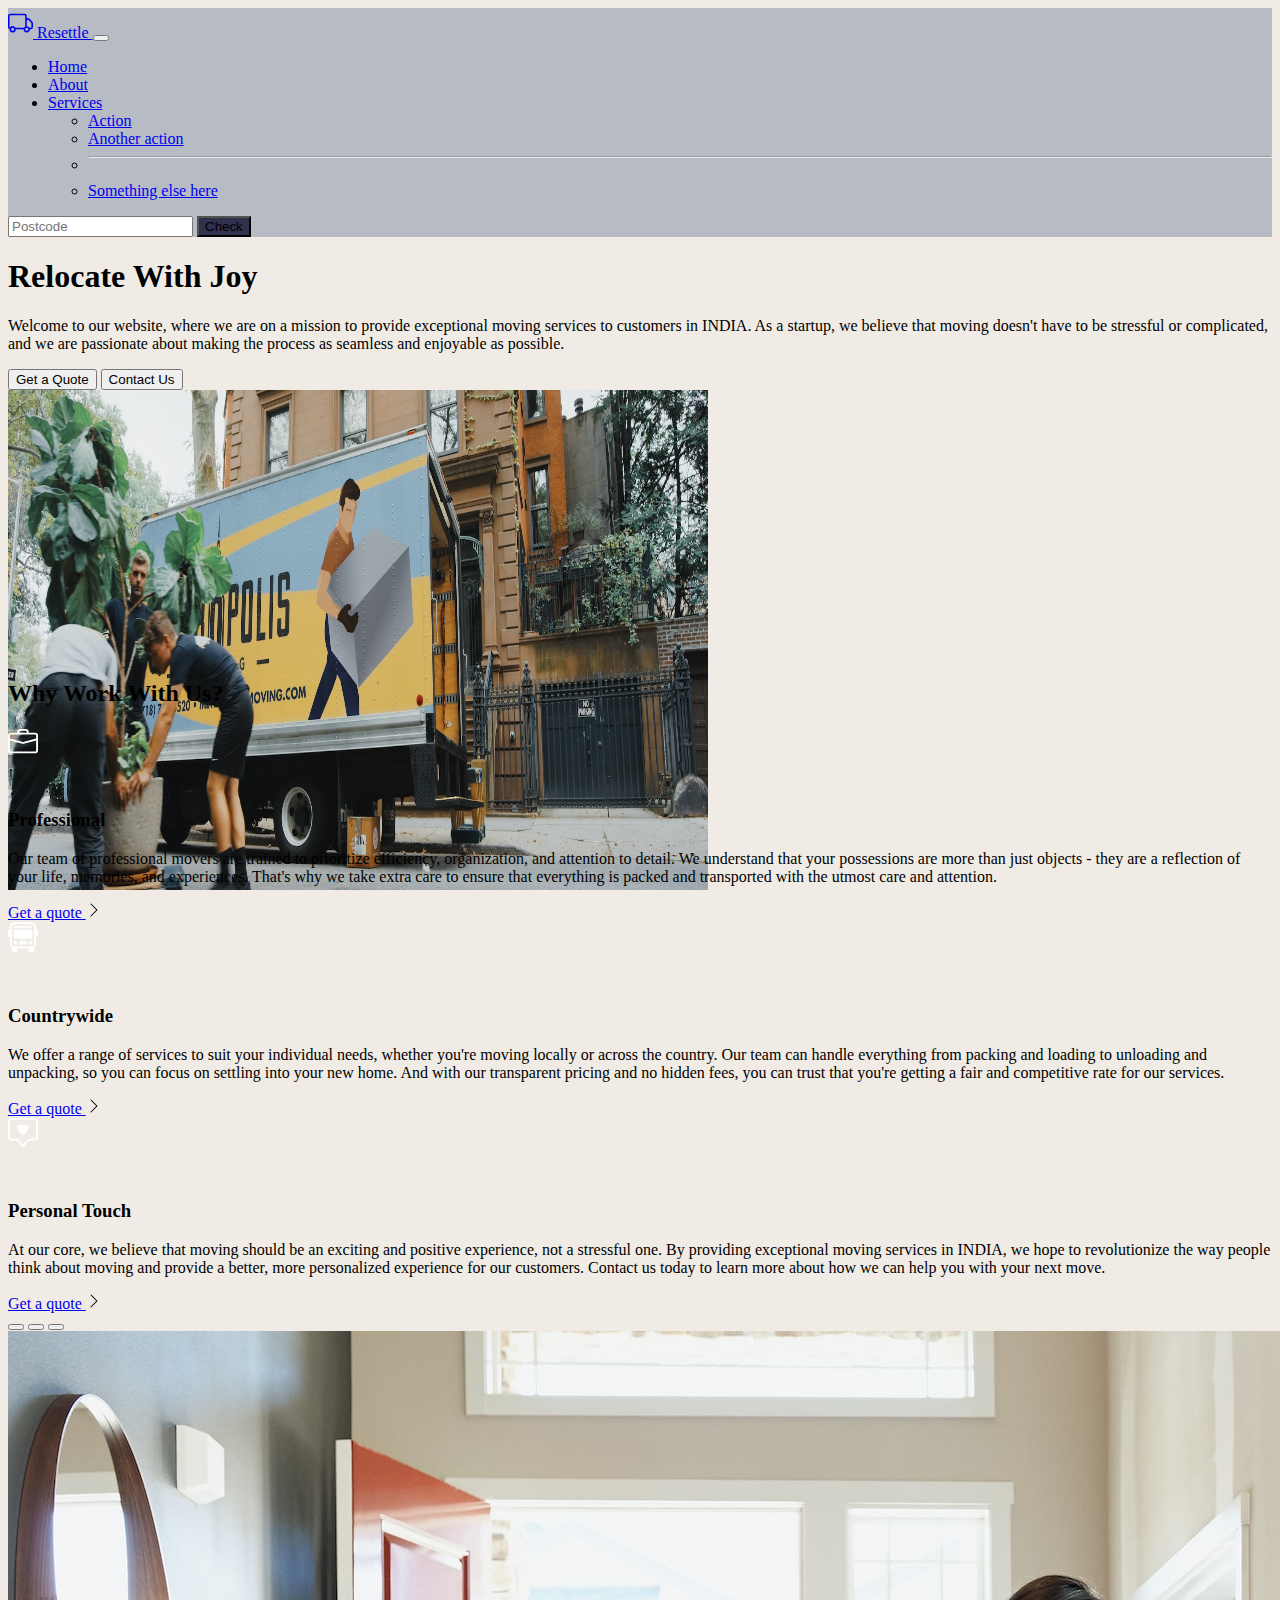
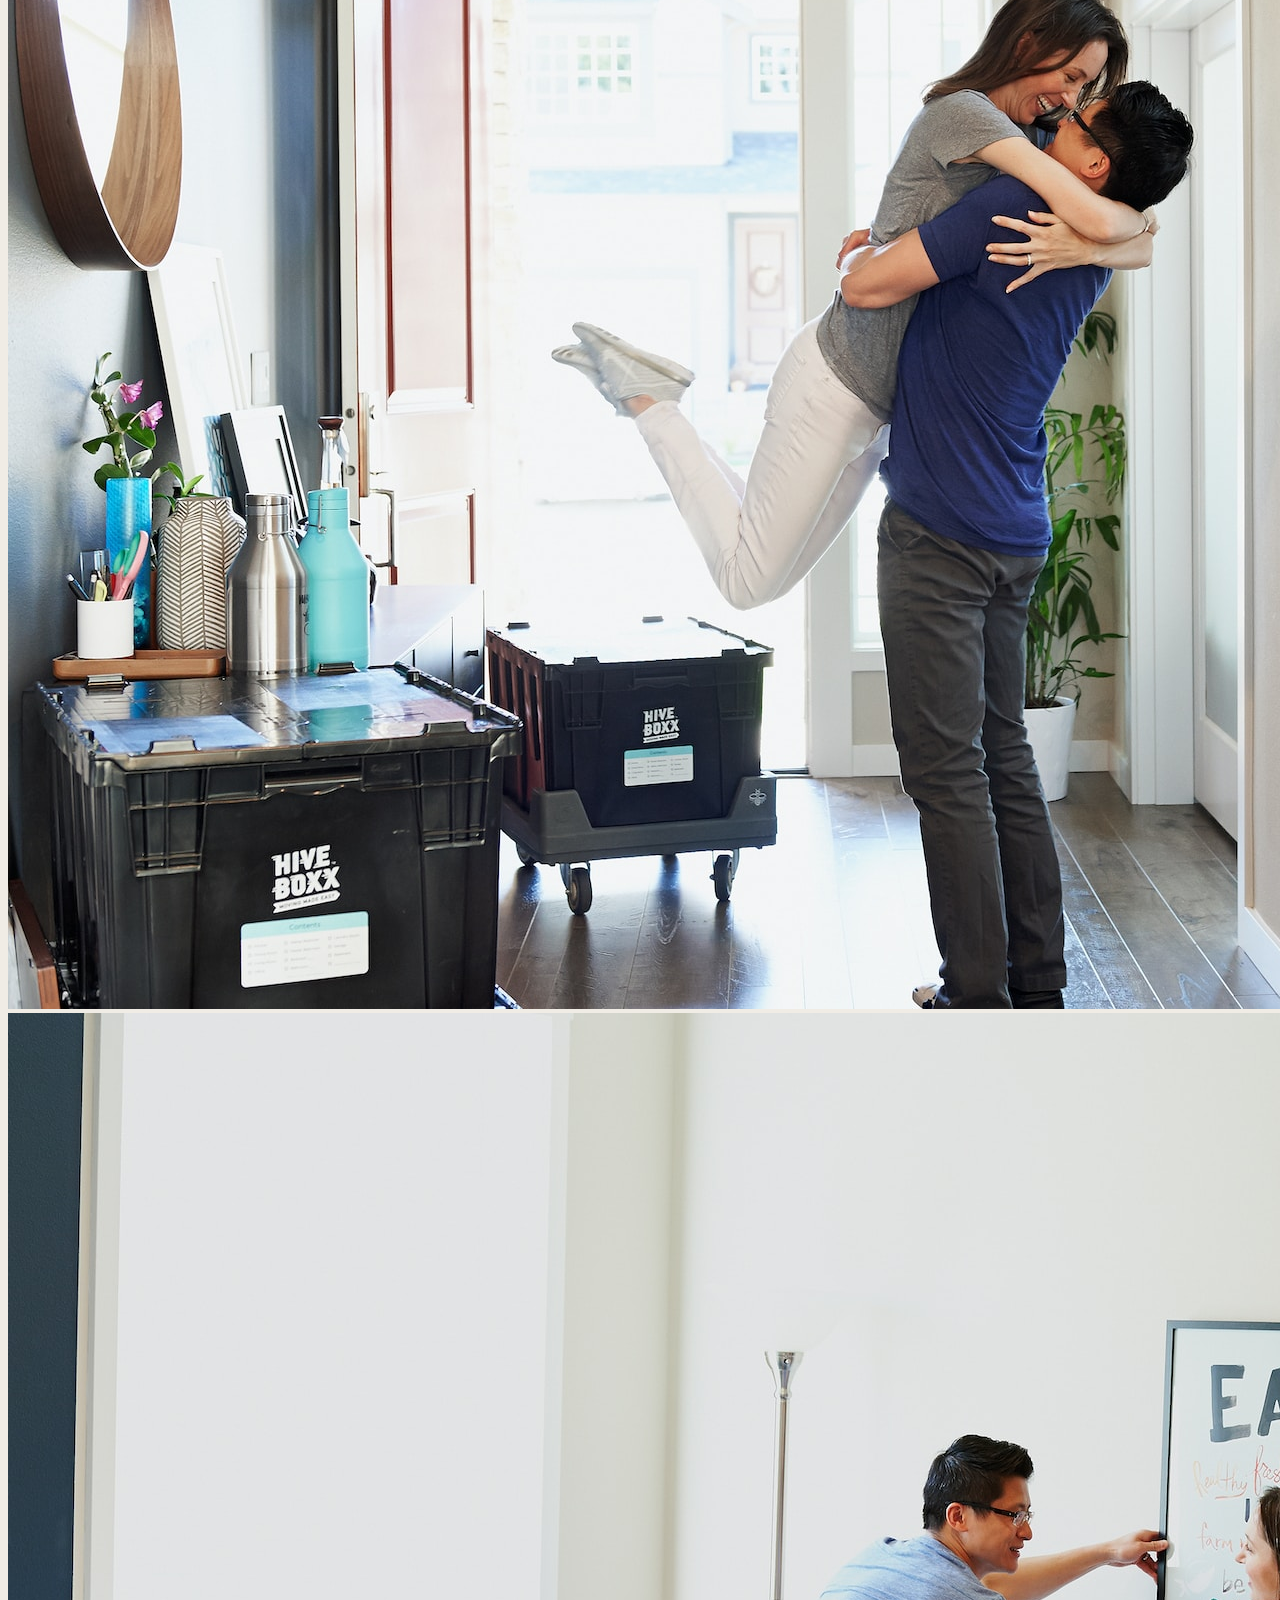
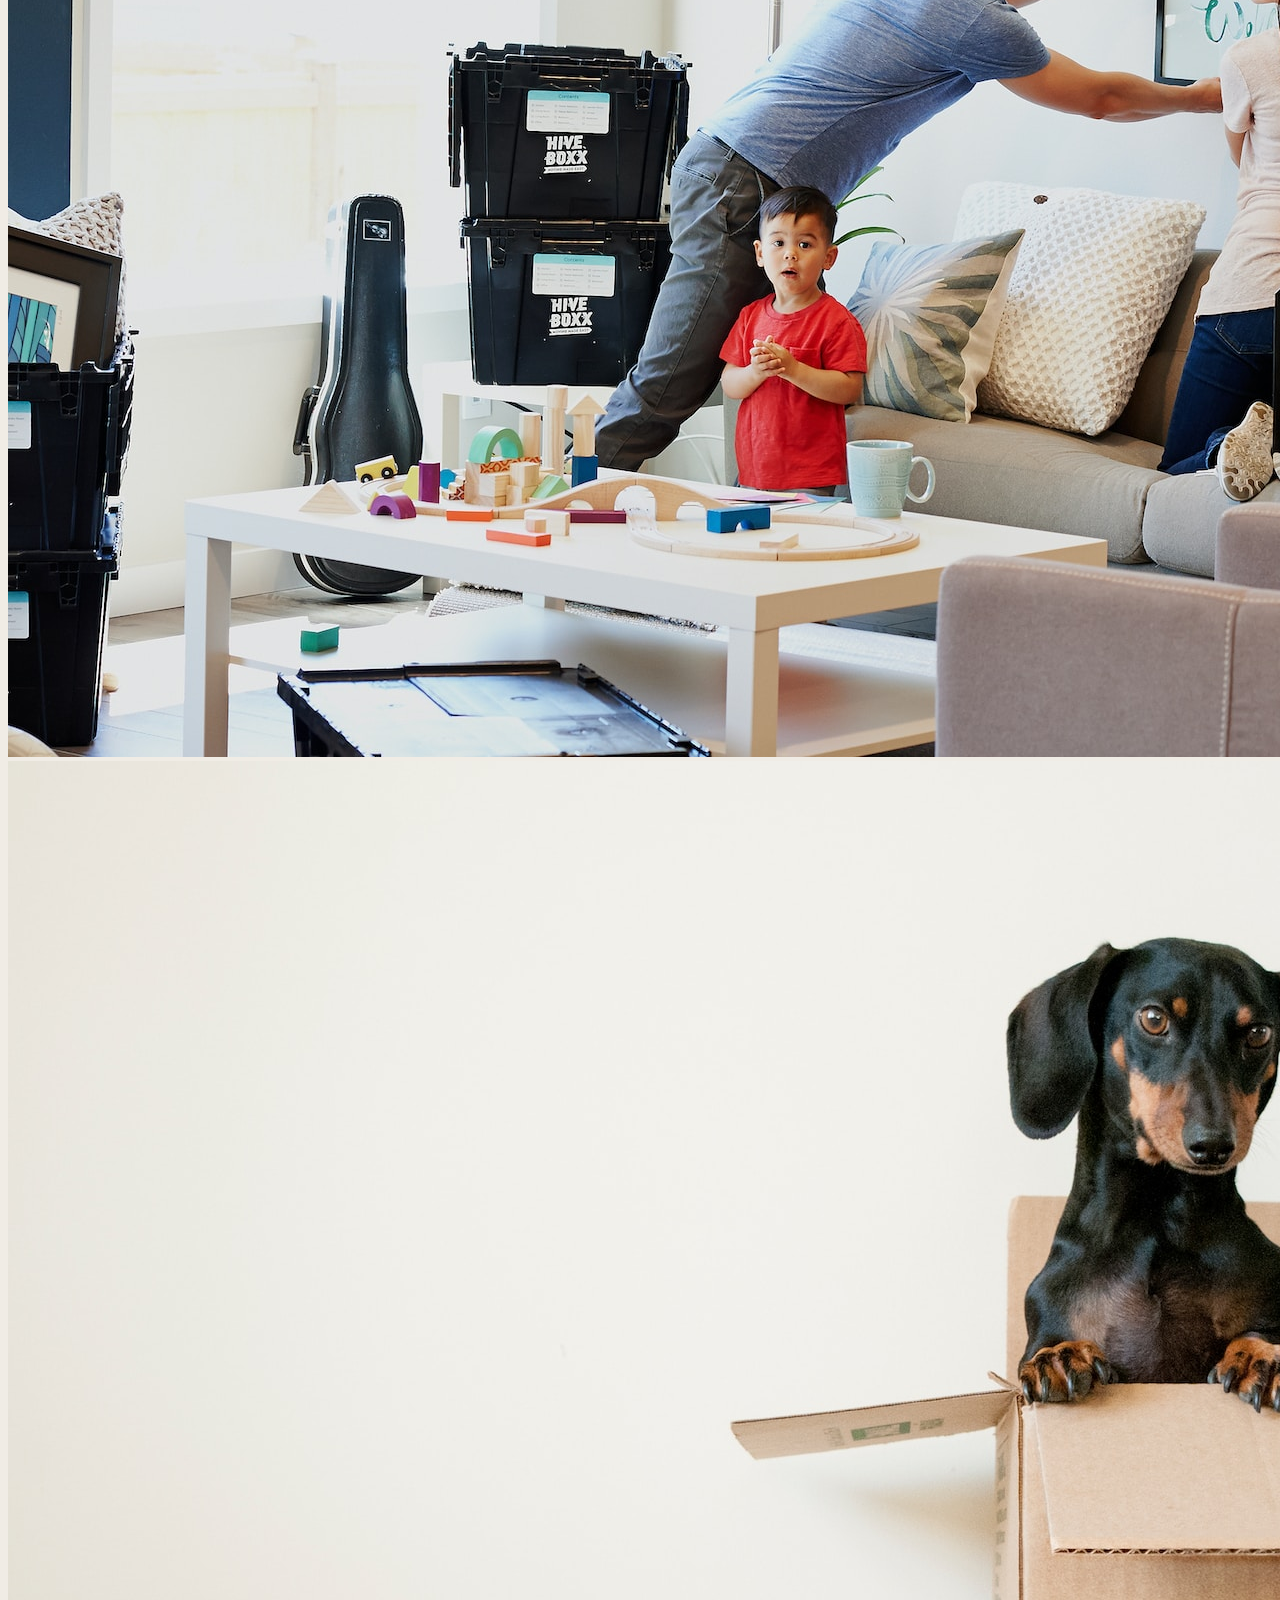
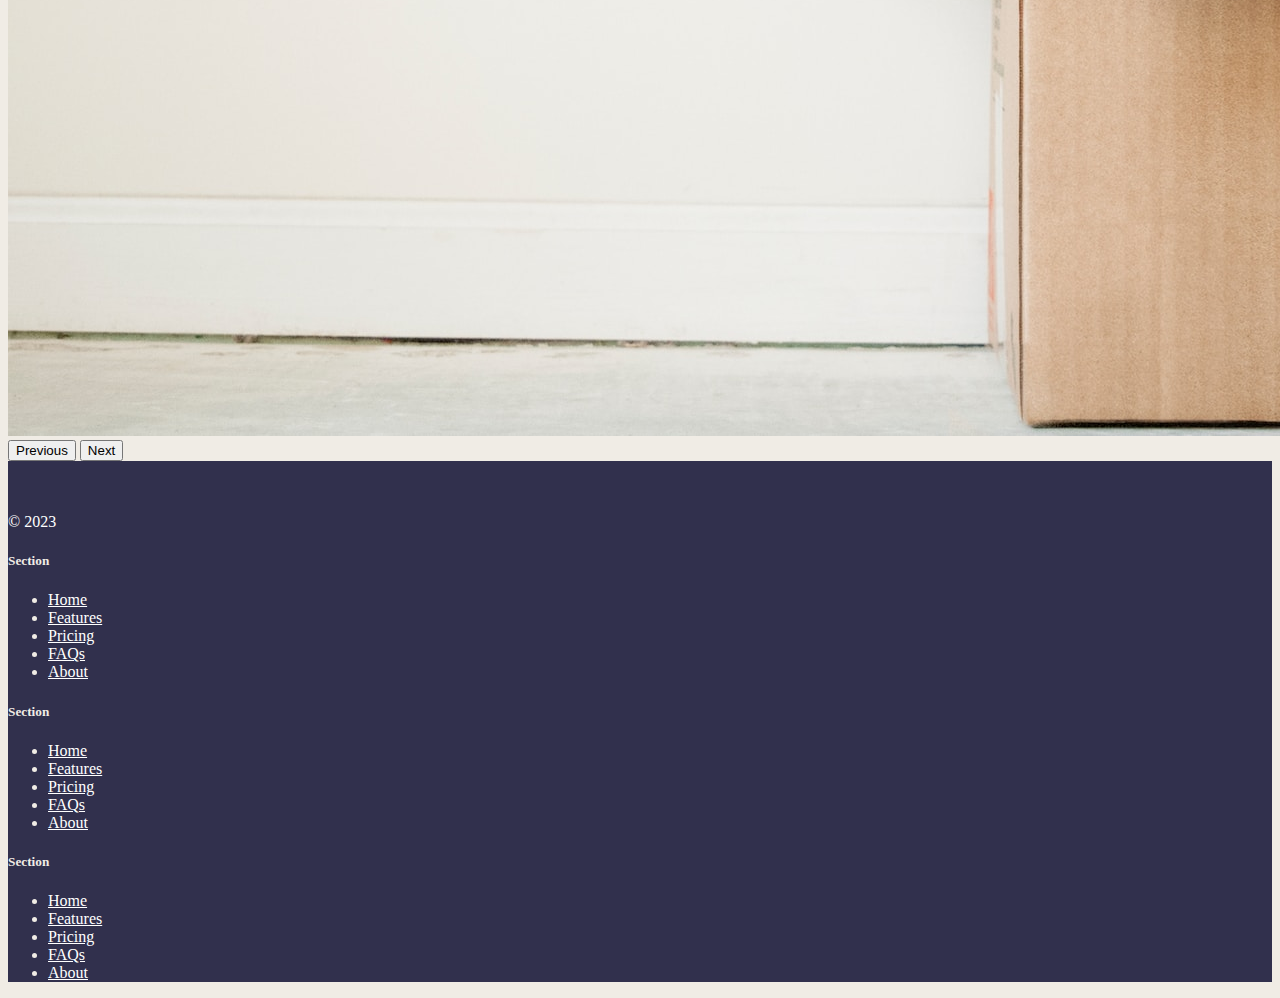
<file: codsoft/Landing page/index.html>
<!DOCTYPE html>
<html lang="en" >

<head>
  <meta charset="UTF-8">
  <meta  name="viewport" content="width=device-width, initial-scale=1.0">
  <title>Landing Page</title>
  <link href="https://cdn.jsdelivr.net/npm/bootstrap@5.3.0-alpha2/dist/css/bootstrap.min.css" rel="stylesheet"
    integrity="sha384-aFq/bzH65dt+w6FI2ooMVUpc+21e0SRygnTpmBvdBgSdnuTN7QbdgL+OapgHtvPp" crossorigin="anonymous">
  <link href="./style.css" rel="stylesheet">
  <style>
    .feature-icon {
      width: 4rem;
      height: 4rem; 
      border-radius: 0.75rem;
    }
   
  </style>
</head>

<body>

  <nav class="navbar navbar-expand-lg bg-body-blue" id="navigation">
    <div class="container-fluid">
      <a class="navbar-brand" href="#"><svg xmlns="http://www.w3.org/2000/svg" width="25" height="30" fill="currentColor" class="bi bi-truck" viewBox="0 0 16 16">
        <path d="M0 3.5A1.5 1.5 0 0 1 1.5 2h9A1.5 1.5 0 0 1 12 3.5V5h1.02a1.5 1.5 0 0 1 1.17.563l1.481 1.85a1.5 1.5 0 0 1 .329.938V10.5a1.5 1.5 0 0 1-1.5 1.5H14a2 2 0 1 1-4 0H5a2 2 0 1 1-3.998-.085A1.5 1.5 0 0 1 0 10.5zm1.294 7.456A1.999 1.999 0 0 1 4.732 11h5.536a2.01 2.01 0 0 1 .732-.732V3.5a.5.5 0 0 0-.5-.5h-9a.5.5 0 0 0-.5.5v7a.5.5 0 0 0 .294.456M12 10a2 2 0 0 1 1.732 1h.768a.5.5 0 0 0 .5-.5V8.35a.5.5 0 0 0-.11-.312l-1.48-1.85A.5.5 0 0 0 13.02 6H12zm-9 1a1 1 0 1 0 0 2 1 1 0 0 0 0-2m9 0a1 1 0 1 0 0 2 1 1 0 0 0 0-2"/>
      </svg>  Resettle </a>
      <button class="navbar-toggler" type="button" data-bs-toggle="collapse" data-bs-target="#navbarSupportedContent"
        aria-controls="navbarSupportedContent" aria-expanded="false" aria-label="Toggle navigation">
        <span class="navbar-toggler-icon"></span>
      </button>
      <div class="collapse navbar-collapse" id="navbarSupportedContent">
        <ul class="navbar-nav me-auto mb-2 mb-lg-0">
          <li class="nav-item">
            <a class="nav-link active" aria-current="page" href="#">Home</a>
          </li>
          <li class="nav-item">
            <a class="nav-link" href="#">About</a>
          </li>
          <li class="nav-item dropdown">
            <a class="nav-link dropdown-toggle" href="#" role="button" data-bs-toggle="dropdown" aria-expanded="false">
              Services
            </a>
            <ul class="dropdown-menu">
              <li><a class="dropdown-item" href="#">Action</a></li>
              <li><a class="dropdown-item" href="#">Another action</a></li>
              <li>
                <hr class="dropdown-divider">
              </li>
              <li><a class="dropdown-item" href="#">Something else here</a></li>
            </ul>
          </li>
        </ul>
        <form class="d-flex" role="search">
          <input class="form-control me-2" type="search" placeholder="Postcode" aria-label="Search">
          <button class="btn btn-outline-success" type="submit" id="check">Check</button>
        </form>
      </div>
    </div>
  </nav>


  <div class="px-4 pt-5 my-5 text-center border-bottom">
    <h1 class="display-4 fw-bold text-body-emphasis">Relocate  With Joy</h1>
    <div class="col-lg-6 mx-auto">
      <p class="lead mb-4">Welcome to our website, where we are on a mission to provide exceptional moving services to
        customers in INDIA. As a
        startup, we believe that moving doesn't have to be stressful or complicated, and we are passionate about making
        the
        process as seamless and enjoyable as possible.
      </p>
      <div class="d-grid gap-2 d-sm-flex justify-content-sm-center mb-5">
        <button type="button" class="btn btn-primary btn-lg px-4 me-sm-3">Get a Quote</button>
        <button type="button" class="btn btn-outline-secondary btn-lg px-4">Contact Us</button>
      </div>
    </div>
    <div class="overflow-hidden" style="max-height: 30vh;">
      <div class="container px-5">
        <img src="./moving-van.jpg" class="img-fluid border rounded-3 shadow-lg mb-4" alt="Example image" width="700"
          height="500" loading="lazy">
      </div>
    </div>
  </div>

  <div class="container px-4 py-5" id="featured-3">
    <h2 class="pb-2 border-bottom">Why Work  With Us?</h2>
    <div class="row g-4 py-5 row-cols-1 row-cols-lg-3">
      <div class="feature col">
        <div
          class="feature-icon d-inline-flex align-items-center justify-content-center text-bg-primary bg-gradient fs-2 mb-3">
          <img src="./briefcase.svg" alt="briefcase" height="30">
        </div>
        <h3 class="fs-2">Professional</h3>
        <p>Our team of professional movers are trained to prioritize efficiency, organization, and attention to detail.
          We
          understand that your possessions are more than just objects - they are a reflection of your life, memories,
          and
          experiences. That's why we take extra care to ensure that everything is packed and transported with the utmost
          care and
          attention.</p>
        <a href="#" class="icon-link">
          Get a quote
          <img src="./chevron-right.svg" alt="chevron-right">
        </a>
      </div>
      <div class="feature col">
        <div
          class="feature-icon d-inline-flex align-items-center justify-content-center text-bg-primary bg-gradient fs-2 mb-3">
          <img src="./bus-front.svg" alt="bus-front" height="30">
        </div>
        <h3 class="fs-2">Countrywide</h3>
        <p>We offer a range of services to suit your individual needs, whether you're moving locally or across the
          country. Our
          team can handle everything from packing and loading to unloading and unpacking, so you can focus on settling
          into your
          new home. And with our transparent pricing and no hidden fees, you can trust that you're getting a fair and
          competitive
          rate for our services.</p>
        <a href="#" class="icon-link">
          Get a quote
          <img src="./chevron-right.svg" alt="chevron-right">
        </a>
      </div>
      <div class="feature col">
        <div
          class="feature-icon d-inline-flex align-items-center justify-content-center text-bg-primary bg-gradient fs-2 mb-3">
          <img src="./chat-square-heart.svg" alt="chat-square-heart" height="30">
        </div>
        <h3 class="fs-2">Personal Touch</h3>
        <p>At our core, we believe that moving should be an exciting and positive experience, not a stressful one. By
          providing
          exceptional moving services in INDIA, we hope to revolutionize the way people think about moving and provide
          a better,
          more personalized experience for our customers. Contact us today to learn more about how we can help you with
          your next
          move.</p>
        <a href="#" class="icon-link">
          Get a quote
          <img src="./chevron-right.svg" alt="chevron-right">
        </a>
      </div>
    </div>
  </div>
  <div class="container">
    <div id="carouselExampleIndicators" class="carousel slide">
      <div class="carousel-indicators">
        <button type="button" data-bs-target="#carouselExampleIndicators" data-bs-slide-to="0" class="active"
          aria-current="true" aria-label="Slide 1"></button>
        <button type="button" data-bs-target="#carouselExampleIndicators" data-bs-slide-to="1"
          aria-label="Slide 2"></button>
        <button type="button" data-bs-target="#carouselExampleIndicators" data-bs-slide-to="2"
          aria-label="Slide 3"></button>
      </div>
      <div class="carousel-inner">
        <div class="carousel-item active">
          <img src="./couple.jpg" class="d-block w-100" alt="couple">
        </div>
        <div class="carousel-item">
          <img src="./family.jpg" class="d-block w-100" alt="dog">
        </div>
        <div class="carousel-item">
          <img src="./dog.jpg" class="d-block w-100" alt="family">
        </div>
      </div>
      <button class="carousel-control-prev" type="button" data-bs-target="#carouselExampleIndicators"
        data-bs-slide="prev">
        <span class="carousel-control-prev-icon" aria-hidden="true"></span>
        <span class="visually-hidden">Previous</span>
      </button>
      <button class="carousel-control-next" type="button" data-bs-target="#carouselExampleIndicators"
        data-bs-slide="next">
        <span class="carousel-control-next-icon" aria-hidden="true"></span>
        <span class="visually-hidden">Next</span>
      </button>
    </div>
  </div>
<div class="overview">
  <div class="container">
    <footer class="row row-cols-1 row-cols-sm-2 row-cols-md-5 py-5 my-5 mb-0 ps-0 border-top" id="footer">
      <div class="col mb-3 ">
        <a href="/" class="d-flex align-items-center mb-3 link-body-emphasis text-decoration-none">
          <svg class="bi me-2" width="40" height="32">
            <use xlink:href="#bootstrap"></use>
          </svg>
        </a>
        <p class="ab">© 2023</p>
      </div>

      <div class="col mb-3">

      </div>

      <div class="col mb-2 nor">
        <h5>Section</h5>
        <ul class="nav flex-column nor">
          <li class="nav-item mb-2"><a href="#" class="nav-link p-0 ab" >Home</a></li>
          <li class="nav-item mb-2"><a href="#" class="nav-link p-0 ab">Features</a></li>
          <li class="nav-item mb-2"><a href="#" class="nav-link p-0 ab">Pricing</a></li>
          <li class="nav-item mb-2"><a href="#" class="nav-link p-0 ab">FAQs</a></li>
          <li class="nav-item mb-2"><a href="#" class="nav-link p-0 ab">About</a></li>
        </ul>
      </div>

      <div class="col mb-2 nor">
        <h5>Section</h5>
        <ul class="nav flex-column nor">
          <li class="nav-item mb-2"><a href="#" class="nav-link p-0 ab" >Home</a></li>
          <li class="nav-item mb-2"><a href="#" class="nav-link p-0 ab">Features</a></li>
          <li class="nav-item mb-2"><a href="#" class="nav-link p-0 ab">Pricing</a></li>
          <li class="nav-item mb-2"><a href="#" class="nav-link p-0 ab">FAQs</a></li>
          <li class="nav-item mb-2"><a href="#" class="nav-link p-0 ab">About</a></li>
        </ul>
      </div>
 <div class="col mb-2 nor">
        <h5>Section</h5>
        <ul class="nav flex-column nor">
          <li class="nav-item mb-2"><a href="#" class="nav-link p-0 ab" >Home</a></li>
          <li class="nav-item mb-2"><a href="#" class="nav-link p-0 ab">Features</a></li>
          <li class="nav-item mb-2"><a href="#" class="nav-link p-0 ab">Pricing</a></li>
          <li class="nav-item mb-2"><a href="#" class="nav-link p-0 ab">FAQs</a></li>
          <li class="nav-item mb-2"><a href="#" class="nav-link p-0 ab">About</a></li>
        </ul>
      </div>
    </footer>
  </div>
  </div>
  <script src="https://cdn.jsdelivr.net/npm/bootstrap@5.3.0-alpha3/dist/js/bootstrap.bundle.min.js"
    integrity="sha384-ENjdO4Dr2bkBIFxQpeoTz1HIcje39Wm4jDKdf19U8gI4ddQ3GYNS7NTKfAdVQSZe"
    crossorigin="anonymous"></script>
</body>

</html>
</file>
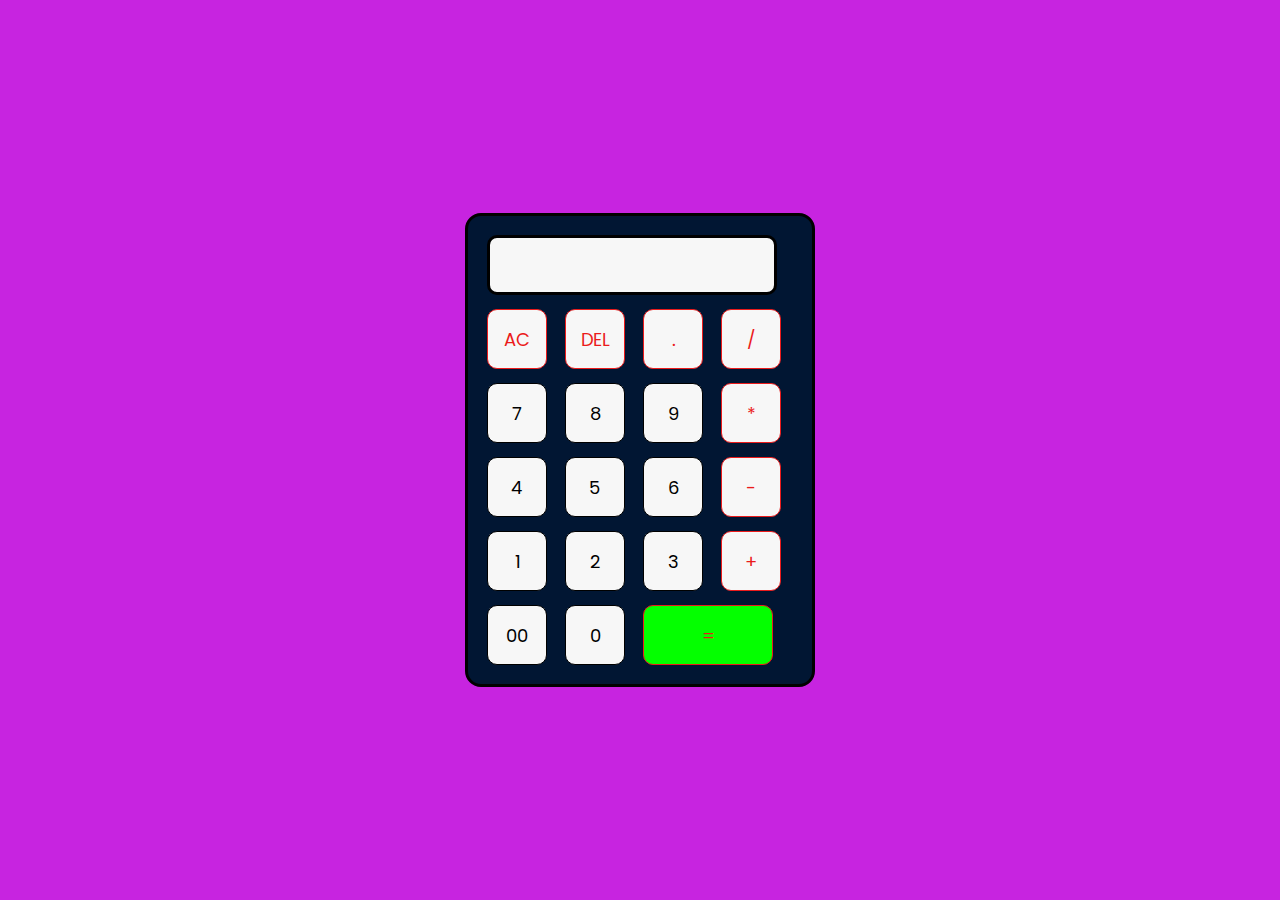
<file: codsoft/calculator/calc.html>
<!DOCTYPE html>
<html lang="en">

<head>
    <meta charset="UTF-8">
    <meta name="viewport" content="width=device-width, initial-scale=1.0">
    <link rel="stylesheet" href="calc.css">
    <title>calculator</title>
</head>

<body>
    <div class="container">
        <div class="calculator">
            <form>
                <div class="display">
                    <input type="text" name="display" id="result">
                </div>

                <div>
                    <input type="button" value="AC" onclick="display.value=''" class="opr">
                    <input type="button" value="DEL" onclick="display.value=display.value.toString().slice(0,-1)"
                        class="opr">
                    <input type="button" value="." onclick="display.value+='.'" class="opr">
                    <input type="button" value="/" onclick="display.value+='/'" class="opr">
                </div>

                <div>
                    <input type="button" value="7" onclick="display.value+=7">
                    <input type="button" value="8" onclick="display.value+=8">
                    <input type="button" value="9" onclick="display.value+=9">
                    <input type="button" value="*" onclick="display.value+='*'" class="opr">
                </div>

                <div>
                    <input type="button" value="4" onclick="display.value+=4">
                    <input type="button" value="5" onclick="display.value+=5">
                    <input type="button" value="6" onclick="display.value+=6">
                    <input type="button" value="-" onclick="display.value+='-'" class="opr">
                </div>

                <div>
                    <input type="button" value="1" onclick="display.value+=1">
                    <input type="button" value="2" onclick="display.value+=2">
                    <input type="button" value="3" onclick="display.value+=3">
                    <input type="button" value="+" onclick="display.value+='+'" class="opr">
                </div>

                <div>
                    <input type="button" value="00" onclick="display.value+='00'">
                    <input type="button" value="0" onclick="display.value+=0">
                    <input type="button" value="=" onclick="display.value=eval(display.value)" class="eql opr">
                </div>
        </div>

        </form>

  <script src="calculator.js"></script> 
</body>

</html>
</file>
<file: codsoft/Landing page/style.css>
body{
    background-color: #F0ECE5;
}

#navigation{
    background-color: #B6BBC4;
}
#footer{
    background-color: #31304D;
}
#check{
    background-color: #31304D;
}
.overview{
    background-color: #31304D;
}
.ab{
    color: rgb(255, 255, 255);
}
.nor{
    color: #F0ECE5;
}
</file>
<file: codsoft/calculator/calc.css>
@import url('https://fonts.googleapis.com/css2?family=Poppins:wght@500&display=swap');

*{
    margin:0;
    padding:0;
    box-sizing: border-box;
    font-family:"poppins",sans-serif;
}

.container{
    display: flex;
    justify-content: center;
    align-items: center;
    height: 100vh;
    width: 100%;
     background:rgb(199, 36, 224);
}
 /* for keyboard backgroung */
.calculator{
    border: 3px solid;
    width: 350px;
    padding: 12px;
    border-radius: 16px;
    background:rgb(1, 22, 51);
}
/* for input button */
.calculator form input{
border:1px solid;
outline:0;
width:60px;
height:60px;
border-radius: 10px;
box-shadow:-8px -8px -15px rgba(255, 255, 255, 0.2),5px 5px 15px rgba(0, 0, 0, 0.5);
margin: 7px;
background: rgb(247, 247, 247);
font-size: 18px;
color:#000000;
cursor: pointer;
}

form.display{
display: flex;
justify-content: flex-end;
margin: 20px 0;
border: none;
width: 100%;
height: 50%;
}

form.display input{
    text-align: right;
    flex: 1;
    font-size: 45px ;
    box-shadow: none;
}

form input.eql{
    width: 130px;
    background-color: rgb(4, 255, 0);
}

form input#result{

    width: 290px;
    border: 3px solid;
    font-size: 30px;

}

form input.opr{
    color: rgb(235, 27, 27);
}

/* .input{
    width: 320px;
    border: none;
    padding: 24px;
    margin: 10px;
    background: transparent;
    box-shadow: 0px 3px 15px rgbs(84,84,84,0.1);
    font-size: 40px;
    text-align:right;
    cursor: pointer;
    color: rgb(216, 98, 85);
}*/

/* input::placeholder{ */
    /* border: 10px;
    color:rgb(0, 0, 0);
}

/* button{ */
     /* border: none;
     width: 100px;
     height: 30px;
     margin: 10px;
     border-radius: 50% solid;
     background: transparent;
     color: rgb(255, 0, 0);
     font-size: 20px;
     /* cursor: pointer; */


/* .equal-btn{ */
    /* color: rgb(0, 0, 0);
    font-size: 50px; */


/* .opr{ */
    /* color: rgb(114, 50, 204);
    font-size: 20px; */


/* #inbox{ */
    /* width: 90%;
    height: 50px;
    border: 1px solid;
    /* font-size: 50px; */
</file>
